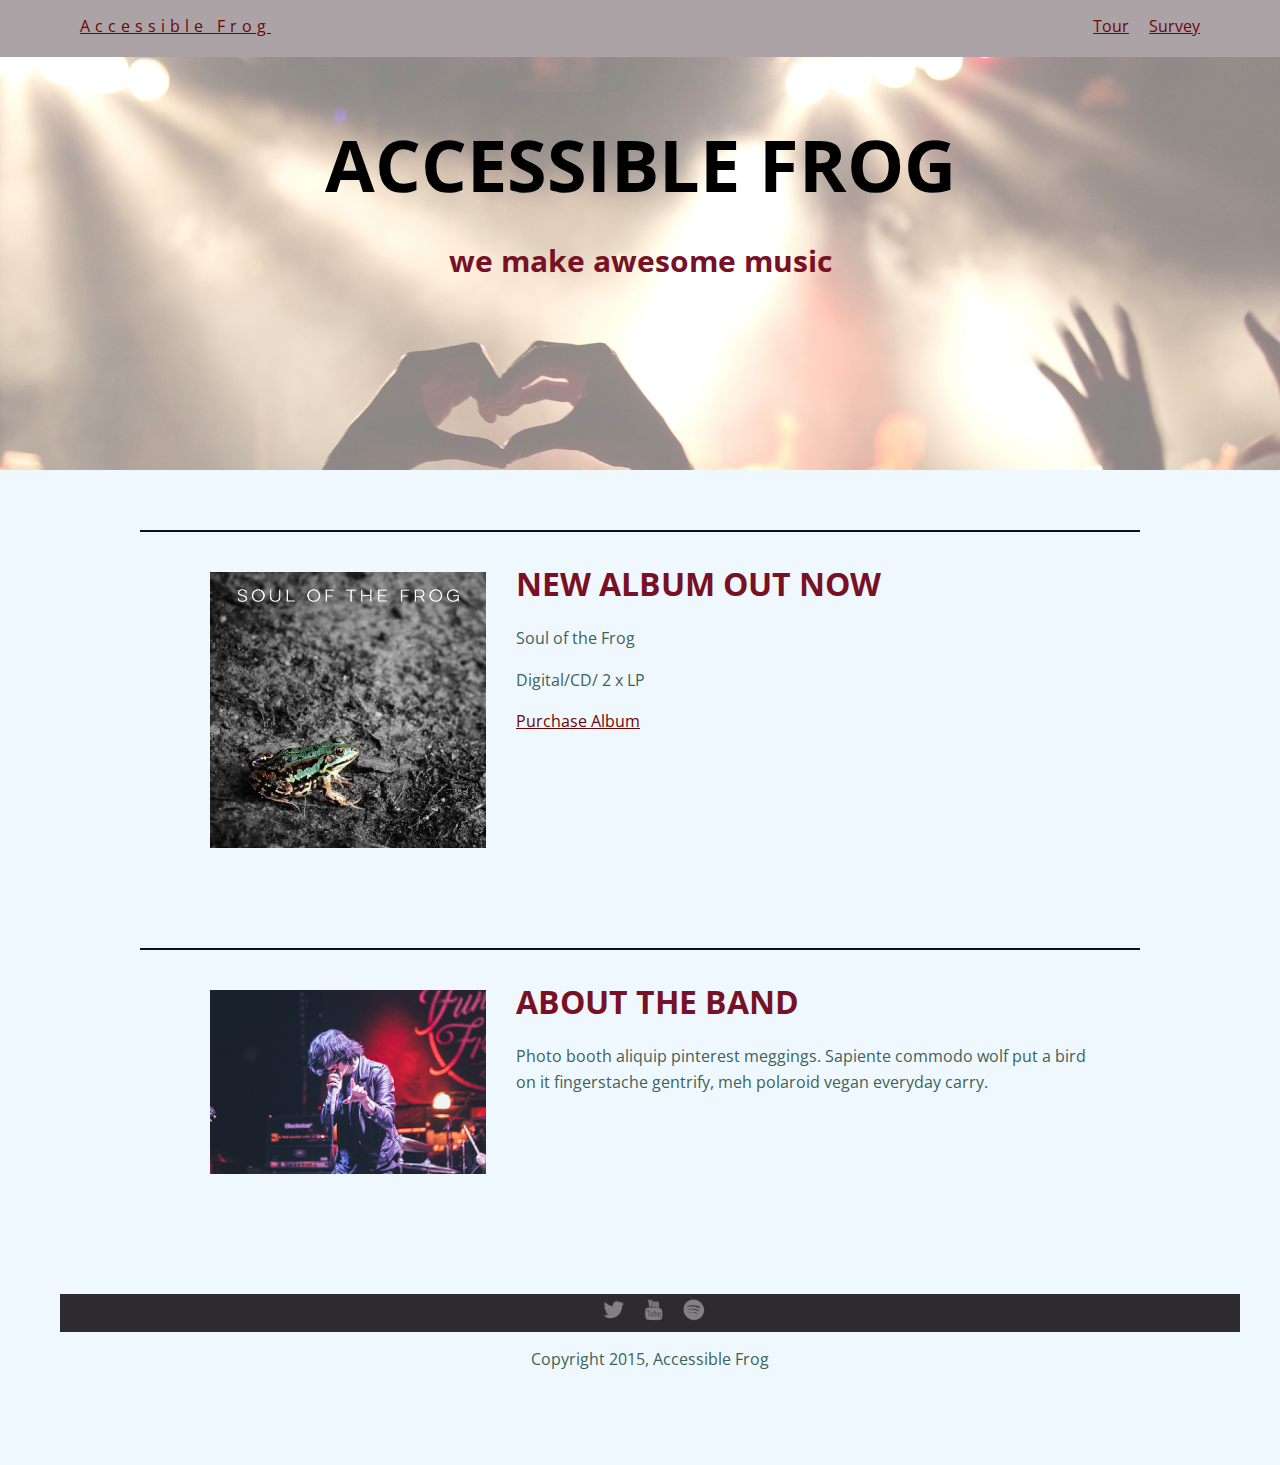
<file: index.html>
<!doctype html>
<html lang="en">
  <head>
      <meta charset="utf-8">
      <link href="css/styles.css" rel="stylesheet" type="text/css" />
      <meta name="viewport" content="width=device-width, initial-scale=1, maximum-scale=1, user-scalable=0"/>
      <link href='https://fonts.googleapis.com/css?family=Open+Sans:400,300,600' rel='stylesheet' type='text/css'>
      <title>Accessible Frog</title>
  </head>

  <body>
    <nav class="main-nav" role="navigation">
      <ul class="nav">
        <li class="name"><a href="#">Accessible Frog</a></li>
        <li><a href="tour.html">Tour</a></li>
        <li><a href="survey.html">Survey</a></li>
      </ul>
    </nav>

    <header role="banner">
        <h1 id="mainHeader">Accessible Frog</h1>
        <h2 id="subHeader">we make awesome music</h2>
    </header>

    <main>
      <div class="card">
        <div class="flex">
          <img class="photo" src= "img/soul_of_the_frog.jpg" alt="album cover">
          <div class="information">
            <h1>New album out now</h1>
            <p>Soul of the Frog</p>
            <p>Digital/CD/ 2 x LP</p>
            <a href="#" class="buy">Purchase Album</a>
          </div>
        </div>
      </div>

      <div class="card">
        <div class="flex">
          <img class="photo" src= "img/lead_singer.jpg" alt="singer performing live">
          <div class="information">
            <h1>About the band</h1>
            <p>Photo booth aliquip pinterest meggings. Sapiente commodo wolf put a bird on it fingerstache gentrify, meh polaroid vegan everyday carry.</p>
          </div>
        </div>
      </div>
    </main>

    <footer role="contentinfo">
      <ul>
        <li><a href="#" class="social twitter"><img src= "img/twitter-32.png" alt="twitter icon"></a></li>
        <li><a href="#" class="social youtube"><img src= "img/youtube-32.png" alt="youtube icon"></a></li>
        <li><a href="#" class="social spotify"><img src= "img/spotify-32.png" alt="spotify icon"></a></li>
      </ul>
      <p class="copyright">Copyright 2015, Accessible Frog</p>
    </footer>

  </body>
</html>
</file>
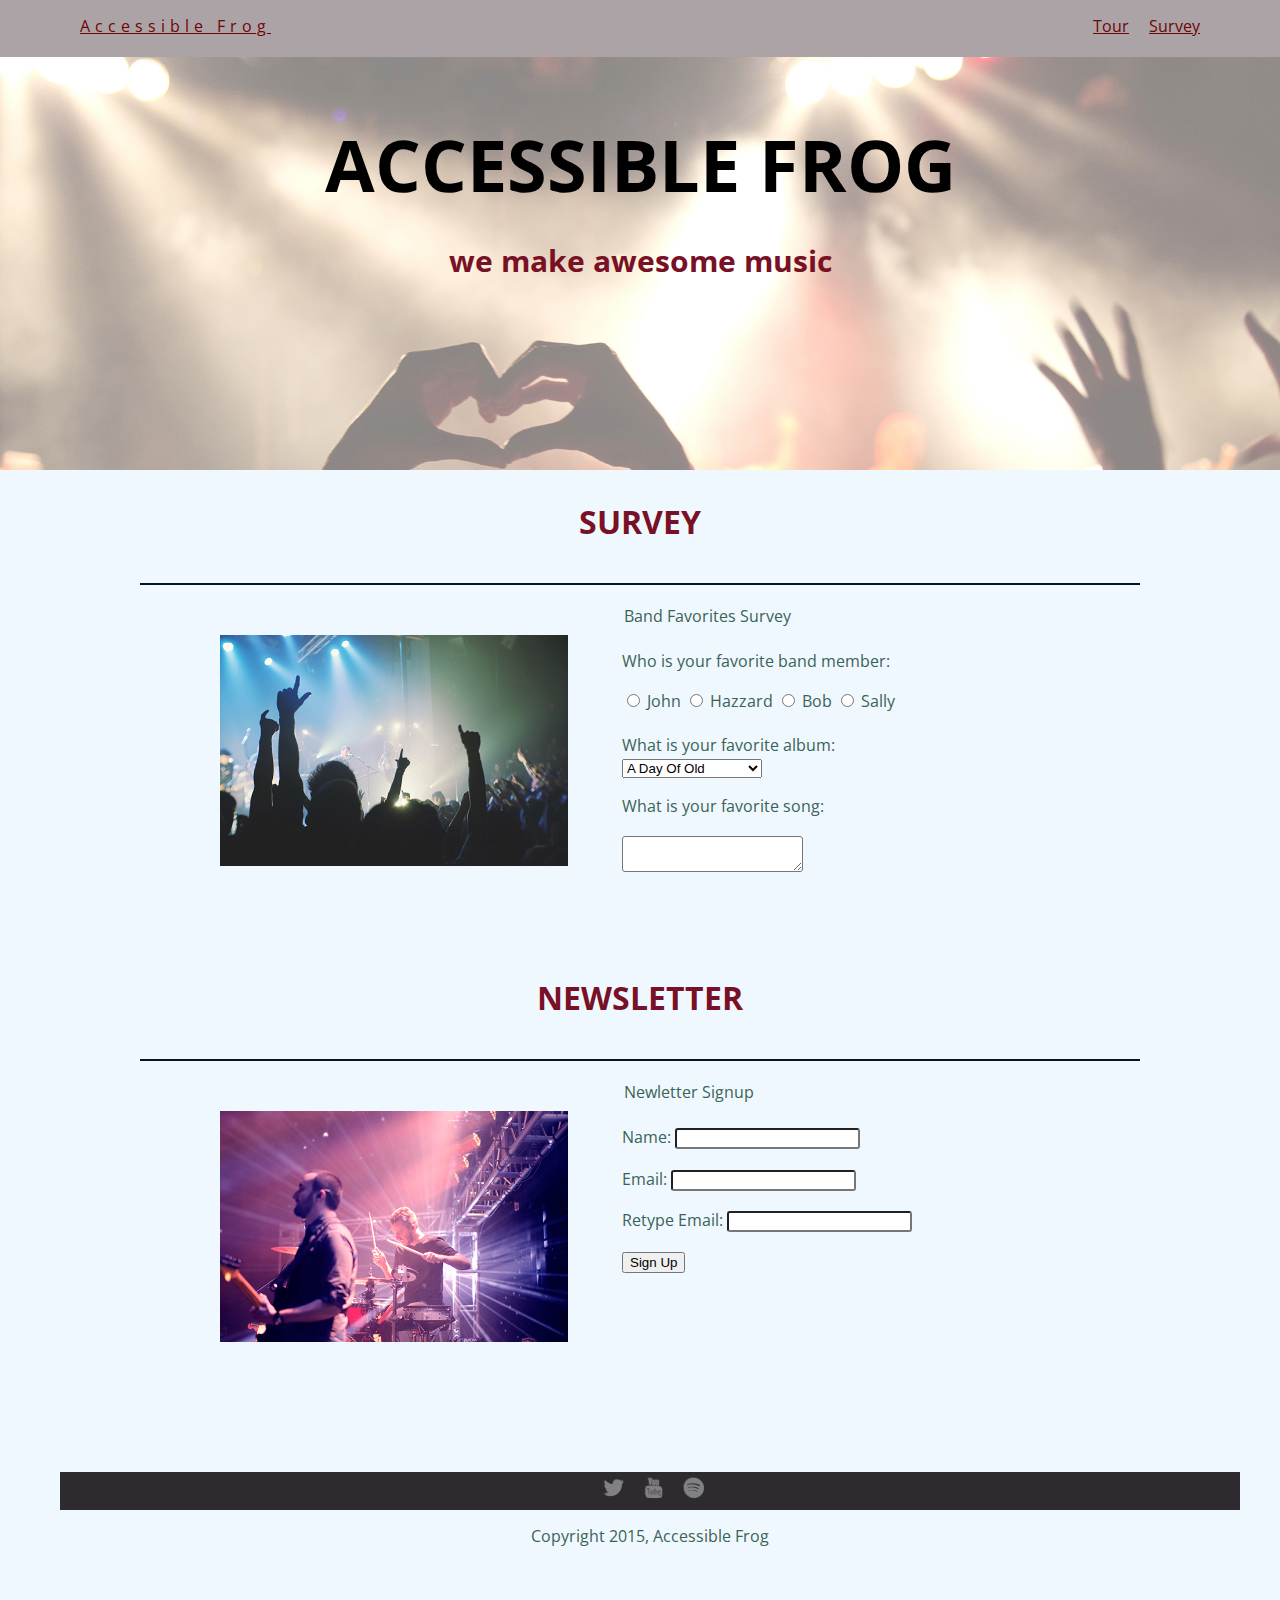
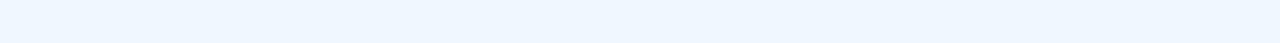
<file: survey.html>
<!doctype html>
<html lang="en">
  <head>
    <meta charset="utf-8">
    <link href="css/styles.css" rel="stylesheet" type="text/css" />
    <link href="css/survey.css" rel="stylesheet" type="text/css" />
    <meta name="viewport" content="width=device-width, initial-scale=1, maximum-scale=1, user-scalable=0"/>
    <link href='https://fonts.googleapis.com/css?family=Open+Sans:400,300,600' rel='stylesheet' type='text/css'>
    <title>Accessible Frog</title>
  </head>

  <body>
    <nav class="main-nav" role="navigation">
      <ul class="nav">
        <li class="name"><a href="index.html">Accessible Frog</a></li>
        <li><a href="tour.html">Tour</a></li>
        <li><a href="#">Survey</a></li>
      </ul>
    </nav>

    <header role="banner">
        <h1 id="mainHeader">Accessible Frog</h1>
        <h2 id="subHeader">we make awesome music</h2>
    </header>

    <main>
      <h1>Survey</h1>
      <div class="card">
        <div class="flex">
          <img class="photo" src= "img/concert01.jpg" alt="band performing live">
          <div class="container">
            <form class = "survey">
             <fieldset>
              <legend>Band Favorites Survey</legend>
              <p>Who is your favorite band member:</p>
              
                  <input type="radio" name="res" value="John" id="John">
                  <label for="John">John</label>
                  <input type="radio" name="res" value="Hazzard" id="Hazzard">
                  <label for="Hazzard">Hazzard</label>
                  <input type="radio" name="res" value="Bob" id="Bob">
                  <label for="Bob">Bob</label>
                  <input type="radio" name="res" value="Sally" id="Sally"> 
                  <label for="Sally">Sally</label>
             
                  <br /> <br />
                  <label for="albums">What is your favorite album:</label> <br /> 
                  <select id="albums" name="select">
                      
                    <label for="album1">A Day Of Old</label> 
                        <option value="1" id="album1">A Day Of Old</option>
                     
                    <label for="album2">Diamond Fireworks</label> 
                        <option value="2" id="album2">Diamond Fireworks</option>
                      
                    <label for="album3">Enjoy Your Desire</label> 
                        <option value="3" id="album3">Enjoy Your Desire</option>
                      
                    <label for="album4">Finding My Shadow</label> 
                        <option value="4" id="album4">Finding My Shadow</option>
                      
                    <label for="album5">Heroic Forever</label> 
                        <option value="5" id="album5">Heroic Forever</option>
                         
                    <label for="album6">Midnight Fires</label> 
                        <option value="6" id="album6">Midnight Fires</option>
                      
                    <label for="album7">Music Of My Life</label> 
                        <option value="7" id="album7">Music Of My Life</option>
                      
                    <label for="album8">Party For An Angel</label> 
                        <option value="8" id="album8">Party For An Angel</option>
                      
                    <label for="album9">Song For Yesterday</label> 
                        <option value="9" id="album9">Song For Yesterday</option>
                      
                    <label for="album10">Street Of The Rider</label> 
                        <option value="10" id="album10">Street Of The Rider</option>
                   
                    <label for="album11">This Is For You</label> 
                        <option value="11" id="album11">This Is For You</option>  
                       
                 </select>   
              
               <p><label for="songTextArea">What is your favorite song:</label></p> 
               <textarea id="songTextArea"></textarea>
            </fieldset>
            </form>
          </div>
        </div>
      </div>
      <h1>Newsletter</h1>
      <div class="card">
        <div class="flex">
          <img class="photo" src= "img/the_band.jpg" alt="drummer and guitarist on stage">
            <div class="container">
              <form class="newsletter">
                <fieldset>
                 <legend>Newletter Signup</legend>
                  <p> 
                    <label for="name">Name:</label> 
                    <input type ="text" name="textfield" id="name">
                  </p> 
                  <p>
                    <label for="email">Email: </label> 
                    <input type ="email" name="textfield" id="email"> 
                  </p>
                  <p>
                    <label for="retype-email">Retype Email:</label> 
                    <input type ="email" name="textfield" id="retype-email"> 
                  </p>
                  <button type="submit" aria-describedby="NewsletterSignUp">Sign Up</button>
                  </fieldset>
              </form>
            </div>
        </div>
      </div>
    </main>

    <footer role="contentinfo">
      <ul>
        <li><a href="#" class="social twitter"><img src= "img/twitter-32.png" alt="twitter icon"></a></li>
        <li><a href="#" class="social youtube"><img src= "img/youtube-32.png" alt="youtube icon"></a></li>
        <li><a href="#" class="social spotify"><img src= "img/spotify-32.png" alt="spotify icon"></a></li>
      </ul>
      <p class="copyright">Copyright 2015, Accessible Frog</p>
    </footer>
  </body>
</html>
</file>
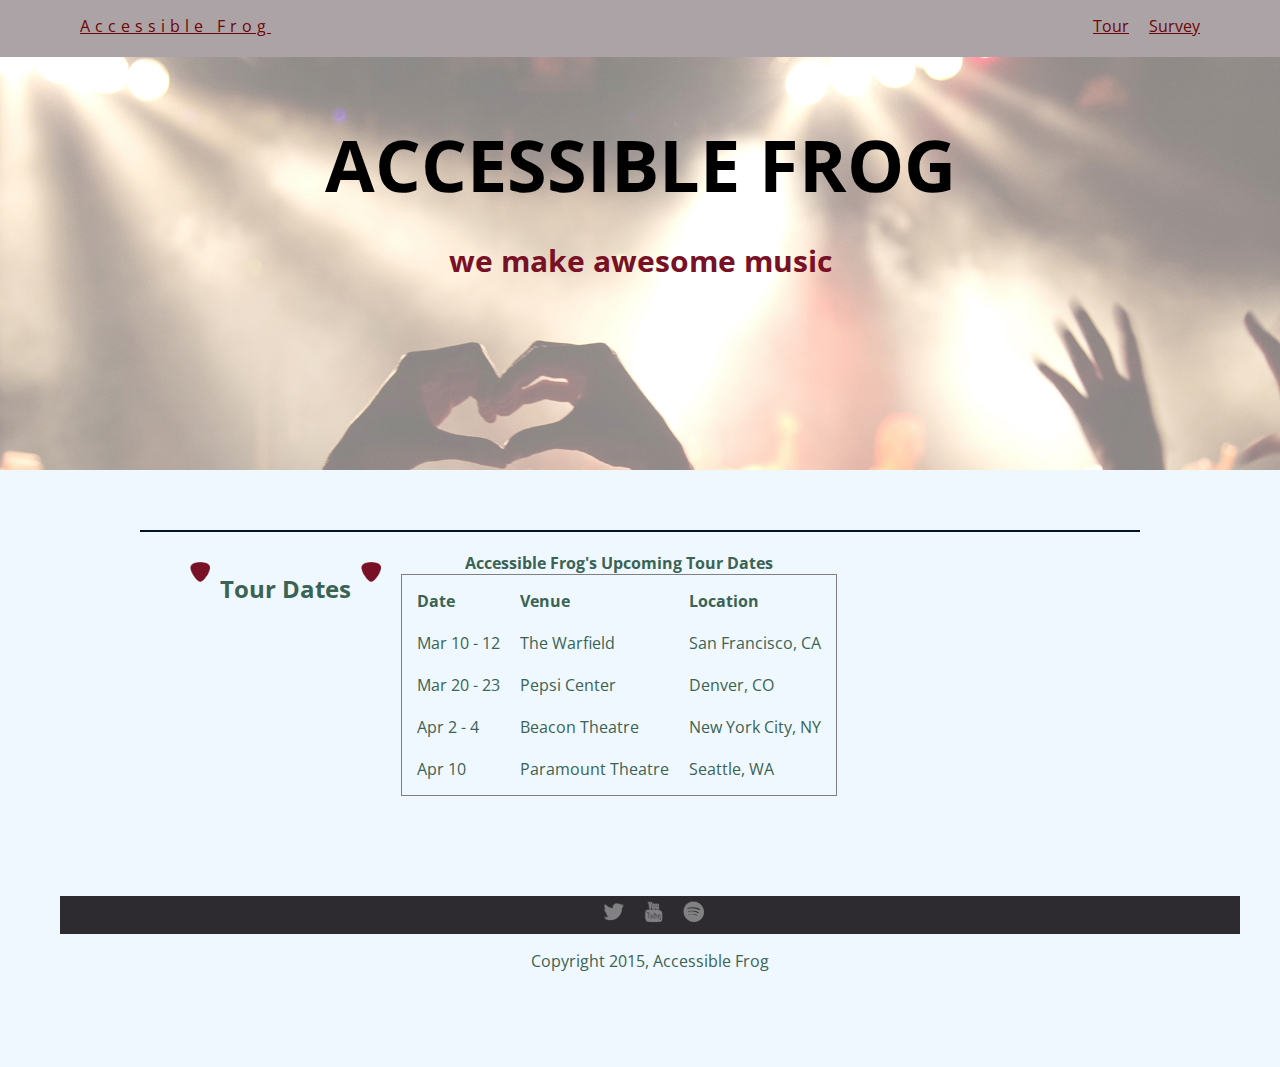
<file: tour.html>
<!doctype html>
<html lang="en">
  <head>
      <meta charset="utf-8">
      <link href="css/styles.css" rel="stylesheet" type="text/css" />
      <link href="css/tour.css" rel="stylesheet" type="text/css" />
      <meta name="viewport" content="width=device-width, initial-scale=1, maximum-scale=1, user-scalable=0"/>
      <link href='https://fonts.googleapis.com/css?family=Open+Sans:400,300,600' rel='stylesheet' type='text/css'>
      <title>Accessible Frog</title>
  </head>

  <body>
    <nav class="main-nav" role="navigation">
      <ul class="nav">
        <li class="name"><a href="index.html">Accessible Frog</a></li>
        <li><a href="#">Tour</a></li>
        <li><a href="survey.html">Survey</a></li>
      </ul>
    </nav>

    <header role="banner">
        <h1 id="mainHeader">Accessible Frog</h1>
        <h2 id="subHeader">we make awesome music</h2>
    </header>

    <main >
      <div class="card">
        <div class="flex">
        <!-- The following images are decorative for this project. -->
        <!-- Please see the project instructions for information on how to handle these. -->
          <img class="pick" src="img/guitar_pick.png" alt="">
          <h2>Tour Dates</h2>
          <img class="pick" src="img/guitar_pick.png" alt="">
            <table>
                <caption>Accessible Frog's Upcoming Tour Dates</caption>
                  <tr>
                    <th scope="col">Date</th>
                    <th scope="col">Venue</th>
                    <th scope="col">Location</th>
                  </tr>
                  <tr>
                    <td>Mar 10 - 12  </td>
                    <td>The Warfield</td> 
                    <td>San Francisco, CA</td>
                  </tr>
                  <tr> 
                    <td>Mar 20 - 23</td>
                    <td>Pepsi Center</td> 
                    <td>Denver, CO</td>
                  </tr>
                  <tr> 
                    <td>Apr 2 - 4</td>
                    <td>Beacon Theatre</td> 
                    <td>New York City, NY</td>
                  </tr>
                  <tr> 
                    <td>Apr 10</td>
                    <td>Paramount Theatre</td> 
                    <td>Seattle, WA</td>
                  </tr>
                </table>   
        </div>
      </div>
    </main>
    
    <footer role="contentinfo">
      <ul>
        <li><a href="#" class="social twitter"><img src= "img/twitter-32.png" alt="twitter icon"></a></li>
        <li><a href="#" class="social youtube"><img src= "img/youtube-32.png" alt="youtube icon"></a></li>
        <li><a href="#" class="social spotify"><img src= "img/spotify-32.png" alt="spotify icon"></a></li>
      </ul>
      <p class="copyright">Copyright 2015, Accessible Frog</p>
    </footer>
  </body>
</html>
</file>
<file: css/styles.css>
/* Global Layout Set-up */
* {
  box-sizing: border-box;
}

body {
  margin: 0;
  padding: 0;
  text-align: center;
  font-family: 'Open Sans', sans-serif;
  color: #3A6355;
  background: aliceblue;
}

/* Link Styles */

a {
  text-decoration: underline;
  color: #6f0505;
  
}

a:hover {
  color: #000;
    font-weight: bold;
    text-decoration:underline;
}

/* Section Styles */

.main-nav {
  width: 100%;
  background: #aba3a5;
  min-height: 30px;
  padding: 10px;
  position: fixed;
  text-align: center;
}

.nav {
  display: flex;
  justify-content: space-around;
  font-weight: 700;
  list-style-type: none;
  margin: 0 auto;
  padding: 0;
}

.nav .name {
  display: block;
  margin-right: auto;
  color: white;
  letter-spacing: 5px;
}

.nav li {
  padding: 5px 10px 10px 10px;
}

.nav a {
  transition: all .5s;
  font-weight: 400;
}

.nav a:hover {
  color: white
}

header {
  text-align: center;
  background: url('../img/concert02_no_text.jpg') no-repeat top center ;
  background-size: cover;
  overflow: hidden;
  padding-top: 60px;
  height: 350px;
}

#mainHeader {
    color: black;
    font-size: 72px;
    margin-top: 55px;
    font-family: 'Open Sans', sans-serif;
}

#subHeader {
    color: #781125;
    margin-top: 30px;
    font-size: 30px;
     font-family: 'Open Sans', sans-serif;
    line-height: 0;
}

.tag {
  color: black;
  padding: 10px;
  letter-spacing: 5px;
}

.name{
  font-weight: 300;
}

header .name{
  font-size: 3em;
}
.tagline {
  font-weight: 600;
  padding: 20px;
  text-transform: uppercase;
  color: #781125
}

.card {
  margin: 30px;
  padding: 20px 40px 40px;
  text-align: left;
  border-top: 2px solid #021525;
  clear: both;
}
.card:hover {
  border-color: #781125;
}


.photo{
  display: block;
  width: 200px;
  height: 0%;
  margin: 0 auto;
}

.information{
  width: 100%;
  text-align: center;
  /*display: inline-block;
  position: absolute;*/
}

/* update to style h1 instead of .heading class */
h1{
  text-transform: uppercase;
  color: #781125;
  margin-top: 10px;
}

/* Footer styles */

footer {
  width: 100%;
  min-height: 30px;
  padding: 20px 0 40px 20px;
}

footer .copyright {
  top: -8px;
  font-size: .75em;
}

footer ul {
  list-style-type: none;
  margin: 0;
  padding: 0;
  background-color:#2d2b30;
}

footer ul li {
  display: inline-block;
}

a.social {
  display: inline-block;
  margin-left: 5px;
  width: 30px;
  height: 30px;
  background-size: 30px 30px;
  opacity: .4;
  transition: all .5s;
}

a.twitter {
  background-image: url(../img/twitter-32.png);
}

a.youtube {
  background-image: url(../img/youtube-32.png);
}

a.spotify {
  background-image: url(../img/spotify-32.png);
}

a.social:hover {
  opacity: 1;
}
.clearfix {
  clear: both;
}

    
table {
    margin-left: 10px;
    border-spacing: 10px;
}

th, 
td {
    padding: 5px;
}
    
    


/* Styles for larger screens */
@media screen and (min-width: 840px) {

  .flex {
    display: -ms-flexbox;      /* TWEENER - IE 10 */
    display: flex;
    max-width: 1200px;
    -ms-flex-pack: distribute;
  }

  header {
    min-height: 470px;
  }

  .nav {
    max-width: 1200px;
    padding: 0 30px;
  }


  main {
    padding-top: 20px;
  }

  main p {
    line-height: 1.6em;
  }

  .card{
    margin: 40px auto;
    padding: 20px 40px 40px;
    width: 80%;
    max-width: 1000px;
  }

  .photo{
    width: 30%;
    margin: 20px 30px;
  }

  .information{
    text-align: left;
  }

  footer {
    font-size: 1.3em;
    max-width: 1200px;
    margin: 40px auto;
  }

    
}
</file>
<file: css/survey.css>
/* Survey page styles */

.photo{
  width: 60%;
  padding: 10px;
}

form {
  margin: 0 auto;
  text-align: left;
  display: inline-block;
}

.container{
  text-align: center;
}
.newsletter{
  text-align: right;

}

textarea, 
input[type=text],
input[type=email]{
    border-radius:3px;
    -moz-border-radius:3px;
    -webkit-border-radius:3px;
}

textarea:focus, 
input[type=text]:focus,
input[type=email]:focus
{
   border: 2px solid #6f0505;  
   border-radius:3px;
   -moz-border-radius:3px;
   -webkit-border-radius:3px;
}

fieldset {
    border: none;
}

.card fieldset {
    text-align: left;
}



/* Styles for larger screens */
@media screen and (min-width: 840px) {
  .photo{
    width: 40%;
  }
}
</file>
<file: css/tour.css>
/* Tour page styles */

pre {
  font-family: 'Open Sans', sans-serif;
}

.heading{
  display: inline-block;
  margin: 0;
}

.pick{
  width: 40px;
  height: 40px; /* Updated due to bug in Firefox (the picks weren't showing up). This was happening in the original Treehouse files as well */
  padding: 10px;
}

table {
    border: 1px solid grey;
}

table caption {
    font-weight: bold;
}
</file>
